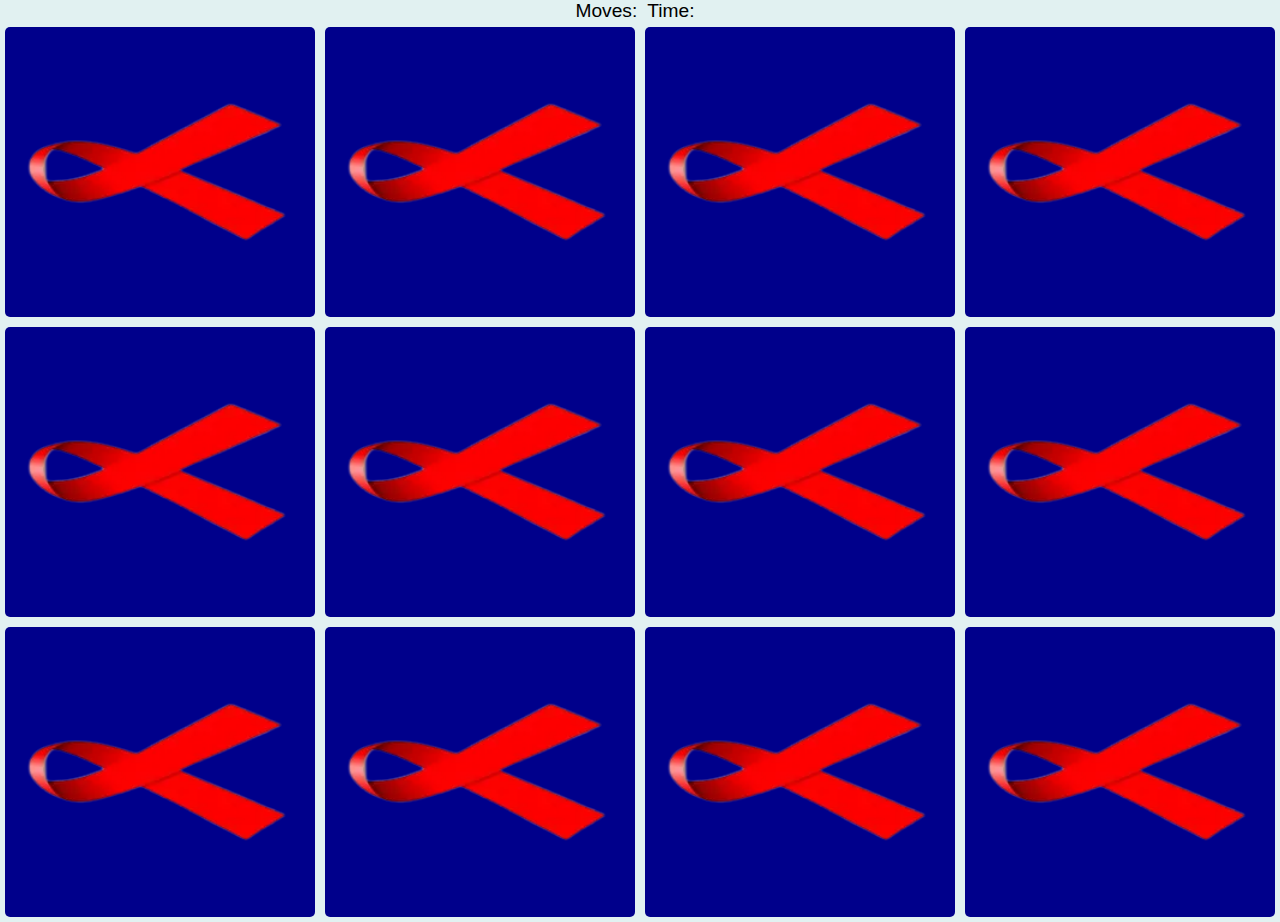
<file: index.html>
<!DOCTYPE html>
<html lang="en">
  <head>
    <meta charset="UTF-8" />
    <meta http-equiv="X-UA-Compatible" content="IE=edge" />
    <meta name="viewport" content="width=device-width, initial-scale=1.0" />
    <title>Document</title>
    <link rel="stylesheet" href="styles.css" />
  </head>
  <body>
    <div class="meta">
      <div>Moves: <span class="moves"></span></div>
      <div>Time: <span class="timer"></span></div>
    </div>
    <div class="game">
      <div class="card" data-tech="angular">
        <p alt="Angular" class="front">Maladie infectieuse, due à un virus transmis par voie sexuelle ou sanguine (en particulier placentaire) et provoquant un affaiblissement du système immunitaire, pouvant se manifester d'abord par des signes généraux (fièvre, asthénie, amaigrissement, diarrhée, gonflement ganglionnaire, etc.) et qui se caractérise essentiellement par la multiplication d'infections diverses.</p>
        <img src="img/sida.png" alt="Memory card" class="back" />
      </div>
      <div class="card" data-tech="angular">
        <p alt="Angular" class="front">Maladie infectieuse, due à un virus transmis par voie sexuelle ou sanguine (en particulier placentaire) et provoquant un affaiblissement du système immunitaire, pouvant se manifester d'abord par des signes généraux (fièvre, asthénie, amaigrissement, diarrhée, gonflement ganglionnaire, etc.) et qui se caractérise essentiellement par la multiplication d'infections diverses.</p>
        <img src="img/sida.png" alt="Memory card" class="back" />
      </div>
      <div class="card" data-tech="node">
        <p alt="Mode" class="front">Les infections sexuellement transmissibles ou IST sont des infections dues à des bactéries, virus et parasites et transmises par voie sexuelle. Les IST ont des répercussions sur la santé. Il est essentiel de les prévenir et de les dépister.</p>
        <img src="img/sida.png" alt="Memory card" class="back" />
      </div>
      <div class="card" data-tech="node">
        <p alt="Mode" class="front">Les infections sexuellement transmissibles ou IST sont des infections dues à des bactéries, virus et parasites et transmises par voie sexuelle. Les IST ont des répercussions sur la santé. Il est essentiel de les prévenir et de les dépister.</p>
        <img src="img/sida.png" alt="Memory card" class="back" />
      </div>
      <div class="card" data-tech="php">
        <p alt="PHP" class="front">Les IST ont des répercussions sur la santé, sur la vie sexuelle, sur la fertilité et fréquemment sur l'enfant à venir lorsqu'elles surviennent au cours de la grossesse.</p>
        <img src="img/sida.png" alt="Memory card" class="back" />
      </div>
      <div class="card" data-tech="php">
        <p alt="PHP" class="front">Les IST ont des répercussions sur la santé, sur la vie sexuelle, sur la fertilité et fréquemment sur l'enfant à venir lorsqu'elles surviennent au cours de la grossesse.</p>
       
        <img src="img/sida.png" alt="Memory card" class="back" />
      </div>
      <div class="card" data-tech="react">
        <p alt="React" class="front">L’utilisation systématique du préservatif externe ou du préservatif interne est le meilleur moyen de se protéger des IST. Toutefois, le préservatif peut être insuffisant pour éviter la transmission de certaines IST </p>
        <img src="img/sida.png" alt="Memory card" class="back" />
      </div>
      <div class="card" data-tech="react">
        <p alt="React" class="front">L’utilisation systématique du préservatif externe ou du préservatif interne est le meilleur moyen de se protéger des IST. Toutefois, le préservatif peut être insuffisant pour éviter la transmission de certaines IST </p>
        
        <img src="img/sida.png" alt="Memory card" class="back" />
      </div>
      <div class="card" data-tech="vue">
        <p alt="Vue" class="front">On peut être porteur d'une IST sans se sentir malade, sans présenter de symptômes et donc la transmettre sans s'en rendre compte. La seule façon de savoir si on est porteur d'une IST est le dépistage.</p> 
        <img src="img/sida.png" alt="Memory card" class="back" />
      </div>
      <div class="card" data-tech="vue">
        <p alt="Vue" class="front">On peut être porteur d'une IST sans se sentir malade, sans présenter de symptômes et donc la transmettre sans s'en rendre compte. La seule façon de savoir si on est porteur d'une IST est le dépistage.</p> 

        <img src="img/sida.png" alt="Memory card" class="back" />
      </div>
      <div class="card" data-tech="wordpress">
        <p alt="WordPress" class="front">Un grand nombre d’IST, notamment la chlamydiose, la gonorrhée, l’hépatite B, l’infection à VIH et la syphilis, se transmettent aussi de la mère à l’enfant pendant la grossesse et à l’accouchement.</p>
        <img src="img/sida.png" alt="Memory card" class="back" />
      </div>
      <div class="card" data-tech="wordpress">
        <p alt="WordPress" class="front">Un grand nombre d’IST, notamment la chlamydiose, la gonorrhée, l’hépatite B, l’infection à VIH et la syphilis, se transmettent aussi de la mère à l’enfant pendant la grossesse et à l’accouchement.</p>
        
        <img src="img/sida.png" alt="Memory card" class="back" />
      </div>
    </div>

    <script src="scripts.js"></script>
  </body>
</html>
</file>
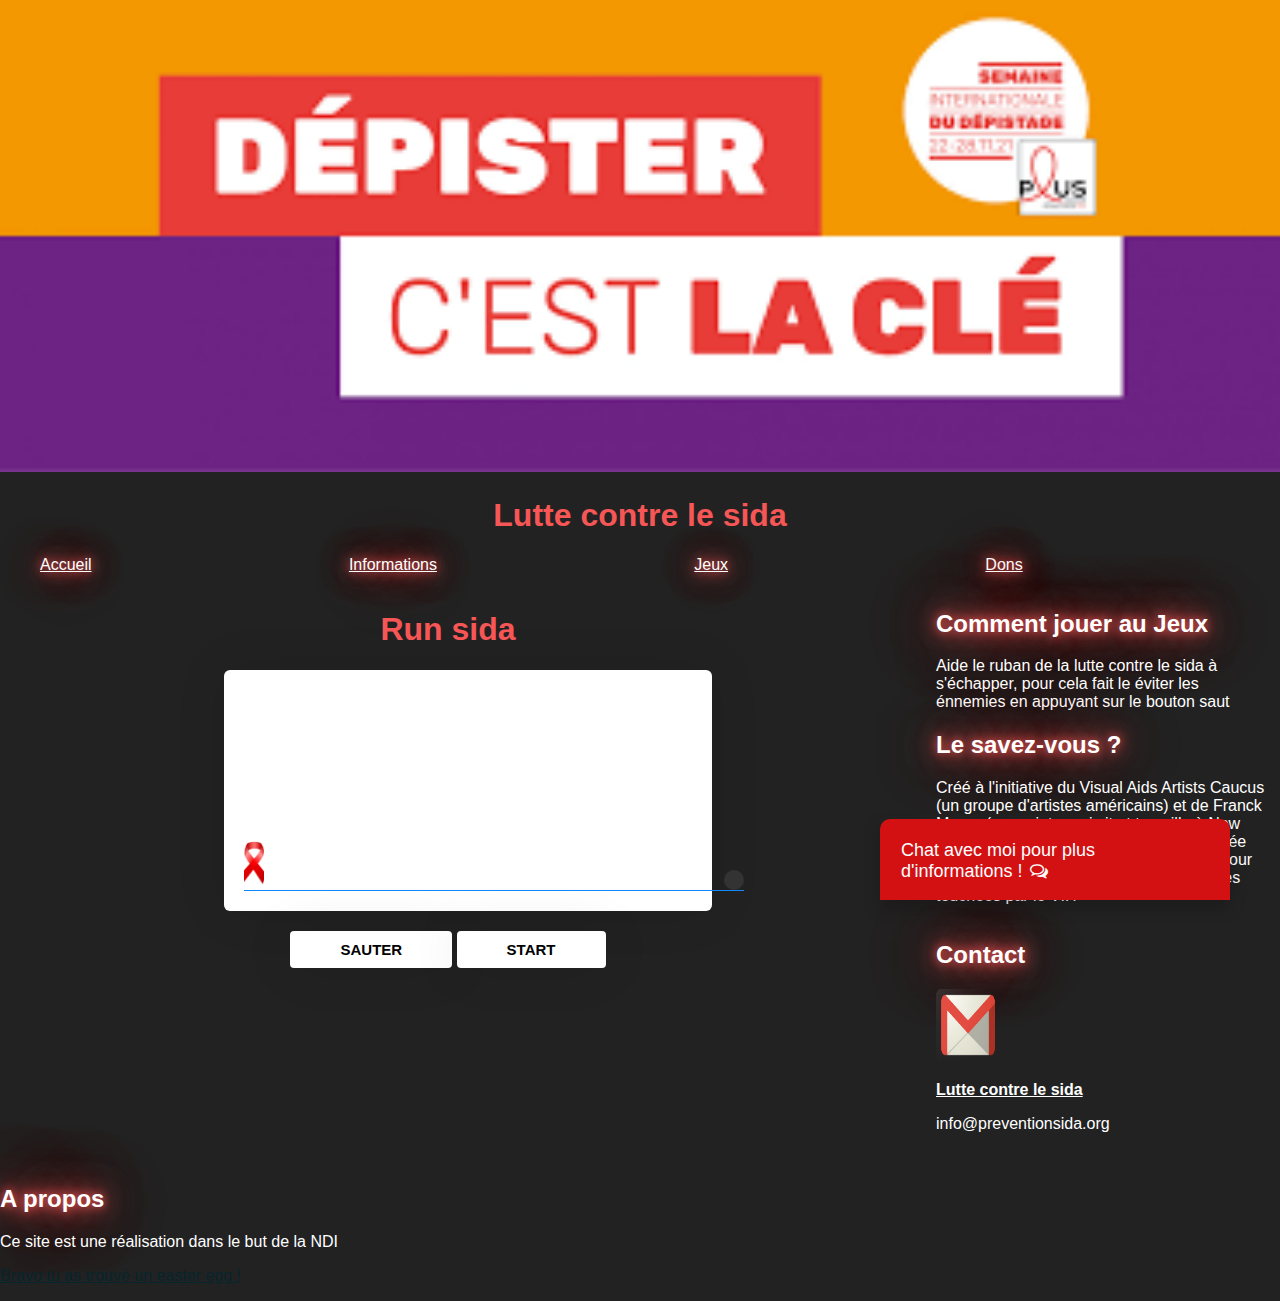
<file: accueil.html>
<!DOCTYPE html>
<html lang="fr">
    <head>
        <meta charset="utf-8">
        <title>Lutte contre le Sida</title>
        <link rel="stylesheet" href="CSS_run.css">
        <link rel="stylesheet" href="static/css/chat.css">
        <link rel="stylesheet" href="static/css/home.css">
        <link rel="stylesheet" href="https://cdnjs.cloudflare.com/ajax/libs/font-awesome/4.7.0/css/font-awesome.min.css">
        <link rel="icon" href="./imgs/ruban.png"/>
    </head>
    <body>
        <header>
            <img src="imgs/bannière.png" alt="bannière">
            <h1>Lutte contre le sida</h1>
            <nav>
                <ul id="menu">
                    <li><a href="accueil.html">Accueil</a></li>
                    <li><a href="information/informations.html">Informations</a></li>
                    <li><a href="jeux.html">Jeux</a></li>
                    <li><a href="https://don.sidaction.org/?gl_campagne=WWEBGADEC&utm_source=google&utm_medium=cpc&utm_campaign=dec2022-adwordsleviersecurite&gclid=Cj0KCQiAvqGcBhCJARIsAFQ5ke47N5aM5XTR3ptBvI96aH4Owm9RmXAxh_Fpq5_9fwo4HYZ9vmOjGK0aAlDgEALw_wcB">Dons</a></li>
                </ul>
            </nav>
        </header>
        <main>
           <h1>Run sida</h1> 
           <section>
            <div class="jeu">
                <div class="perso">
                    <img src="imgs/ruban.png" alt="">
                </div>
                <div class="obstacles"></div>
            </div>
            </section>
            <div class="control">
                <button onclick="sauter()">SAUTER</button>
                <a href="accueil.html">START</a>
            </div>
        </main>
        <!-- CHAT BAR BLOCK -->
        <div class="chat-bar-collapsible">
            <button id="chat-button" type="button" class="collapsible">Chat avec moi pour plus d'informations !
                <i id="chat-icon" style="color: #fff;" class="fa fa-fw fa-comments-o"></i>
            </button>

            <div class="content">
                <div class="full-chat-block">
                    <!-- Message Container -->
                    <div class="outer-container">
                        <div class="chat-container">
                            <!-- Messages -->
                            <div id="chatbox">
                                <h5 id="chat-timestamp"></h5>
                                <p id="botStarterMessage" class="botText"><span>Chargement...</span></p>
                            </div>

                            <!-- User input box -->
                            <div class="chat-bar-input-block">
                                <div id="userInput">
                                    <input id="textInput" class="input-box" type="text" name="msg"
                                        placeholder="Ecrivez un message">
                                    <p></p>
                                </div>

                                <div class="chat-bar-icons">
                                    <i id="chat-icon" style="color: rgb(255, 94, 0);" class="fa fa-fire"
                                        onclick="heartButton()"></i>
                                    <i id="chat-icon" style="color: #333;" class="fa fa-fw fa-send"
                                        onclick="sendButton()"></i>
                                </div>
                            </div>

                            <div id="chat-bar-bottom">
                                <p></p>
                            </div>

                        </div>
                    </div>

                </div>
            </div>

        </div>
    <script src="https://ajax.googleapis.com/ajax/libs/jquery/3.4.1/jquery.min.js"></script>
    <script src="static/scripts/responses.js"></script>
    <script src="static/scripts/chat.js"></script>
        <aside>
            <ul>
                <li>
                    <section>
                        <h2>Comment jouer au Jeux</h2>
                        <p>Aide le ruban de la lutte contre le sida à s'échapper, pour cela fait le éviter les énnemies en appuyant sur le bouton saut</p>
                    </section>
                </li>
                <li>
                    <section>
                        <h2>Le savez-vous ?</h2>
                        <p>Créé à l'initiative du Visual Aids Artists Caucus (un groupe d'artistes américains) et de Franck Moore,( un peintre qui vit et
                            travaille à New York ), le ruban rouge voit le jour avec l'idée que l'on pourrait le porter près du coeur pour symboliser la 
                            solidarité avec les personnes touchées par le VIH</p>
                    </section>
                    <section id="reseaux">
                        <h2 id="contact">Contact</h2>
                        <div>
                            <a href="https://www.sida-info-service.org/"><img src="imgs/mail.png" alt="lien d'un mail" id="mail"></a>
                            <p><strong>Lutte contre le sida</strong></p>
                            <p>info@preventionsida.org</p>
                        </div>
                    </section>
                </li>
            </ul>
        </aside>
        <script src="script.js"></script>
        <footer>
            <h2>A propos</h2>
            <p>Ce site est une réalisation dans le but de la NDI </p>
            <a href="https://www.unaids.org/fr/frequently-asked-questions-about-hiv-and-aids" id="egg"><p >Bravo tu as trouvé un easter egg !</p></a>
        </footer>
    </body>
</html>
</file>
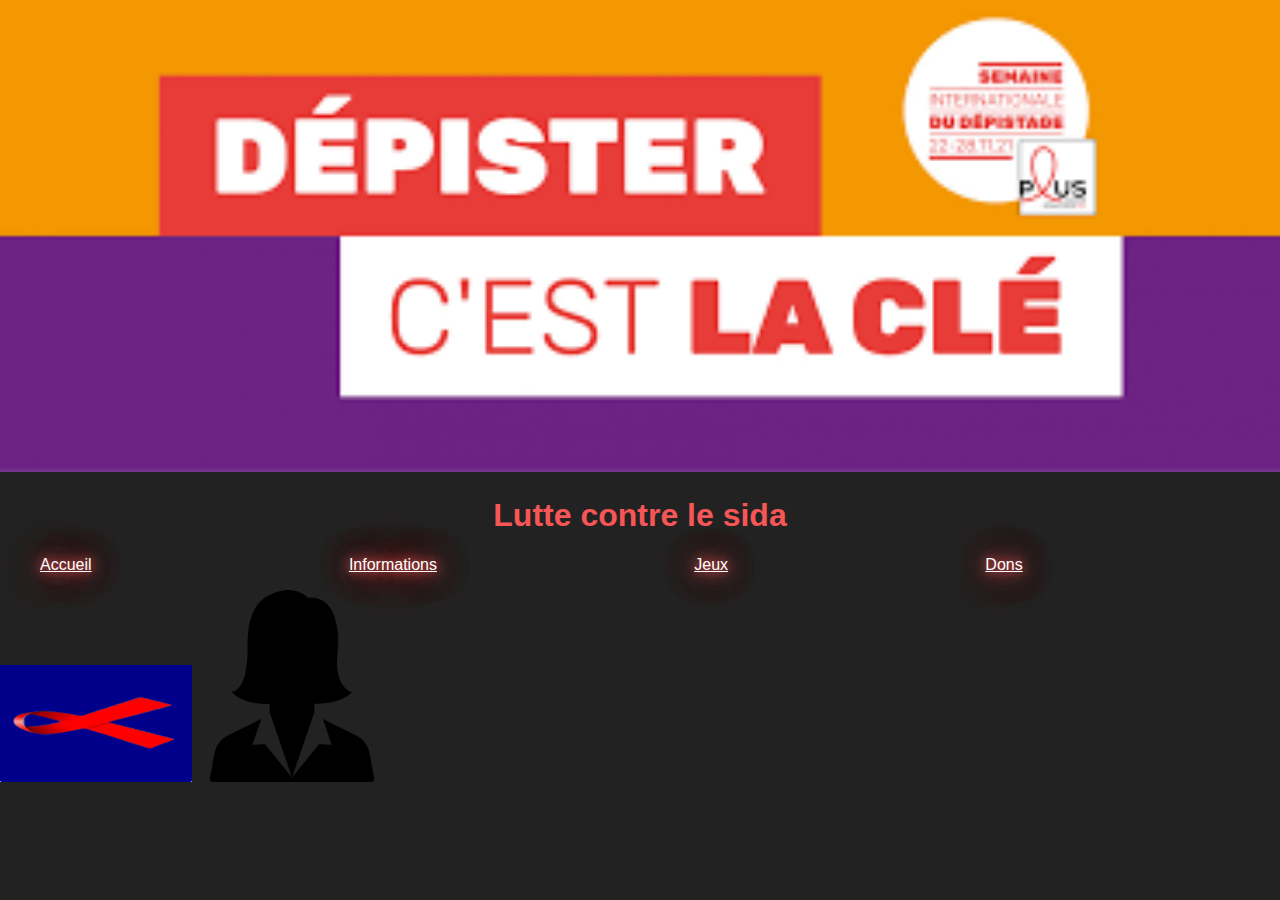
<file: jeux.html>
<!DOCTYPE html>
<html lang="fr">
    <head>
        <meta charset="utf-8">
        <title>Lutte contre le Sida</title>
        <link rel="stylesheet" href="CSS_run.css">
        <link rel="stylesheet" href="static/css/chat.css">
        <link rel="stylesheet" href="static/css/home.css">
        <link rel="stylesheet" href="https://cdnjs.cloudflare.com/ajax/libs/font-awesome/4.7.0/css/font-awesome.min.css">
        <link rel="icon" href="./imgs/ruban.png"/>
    </head>
    <body>
        <header>
            <img src="imgs/bannière.png" alt="bannière de bleach">
            <h1>Lutte contre le sida</h1>
            <nav>
                <ul id="menu">
                    <li><a href="accueil.html">Accueil</a></li>
                    <li><a href="information/informations.html">Informations</a></li>
                    <li><a href="jeux.html">Jeux</a></li>
                    <li><a href="https://don.sidaction.org/?gl_campagne=WWEBGADEC&utm_source=google&utm_medium=cpc&utm_campaign=dec2022-adwordsleviersecurite&gclid=Cj0KCQiAvqGcBhCJARIsAFQ5ke47N5aM5XTR3ptBvI96aH4Owm9RmXAxh_Fpq5_9fwo4HYZ9vmOjGK0aAlDgEALw_wcB">Dons</a></li>
                </ul>
            </nav>
        </header>
        <section class="jeux">
            <a href="memory/memory.html"><img id="jeu" src="memory/img/memo.png" alt="memory"></a>
            <a href="space/space.html"><img id="jeu" src="space/femme.png" alt="autre jeux"></a>
        </section>
    </body>
</file>
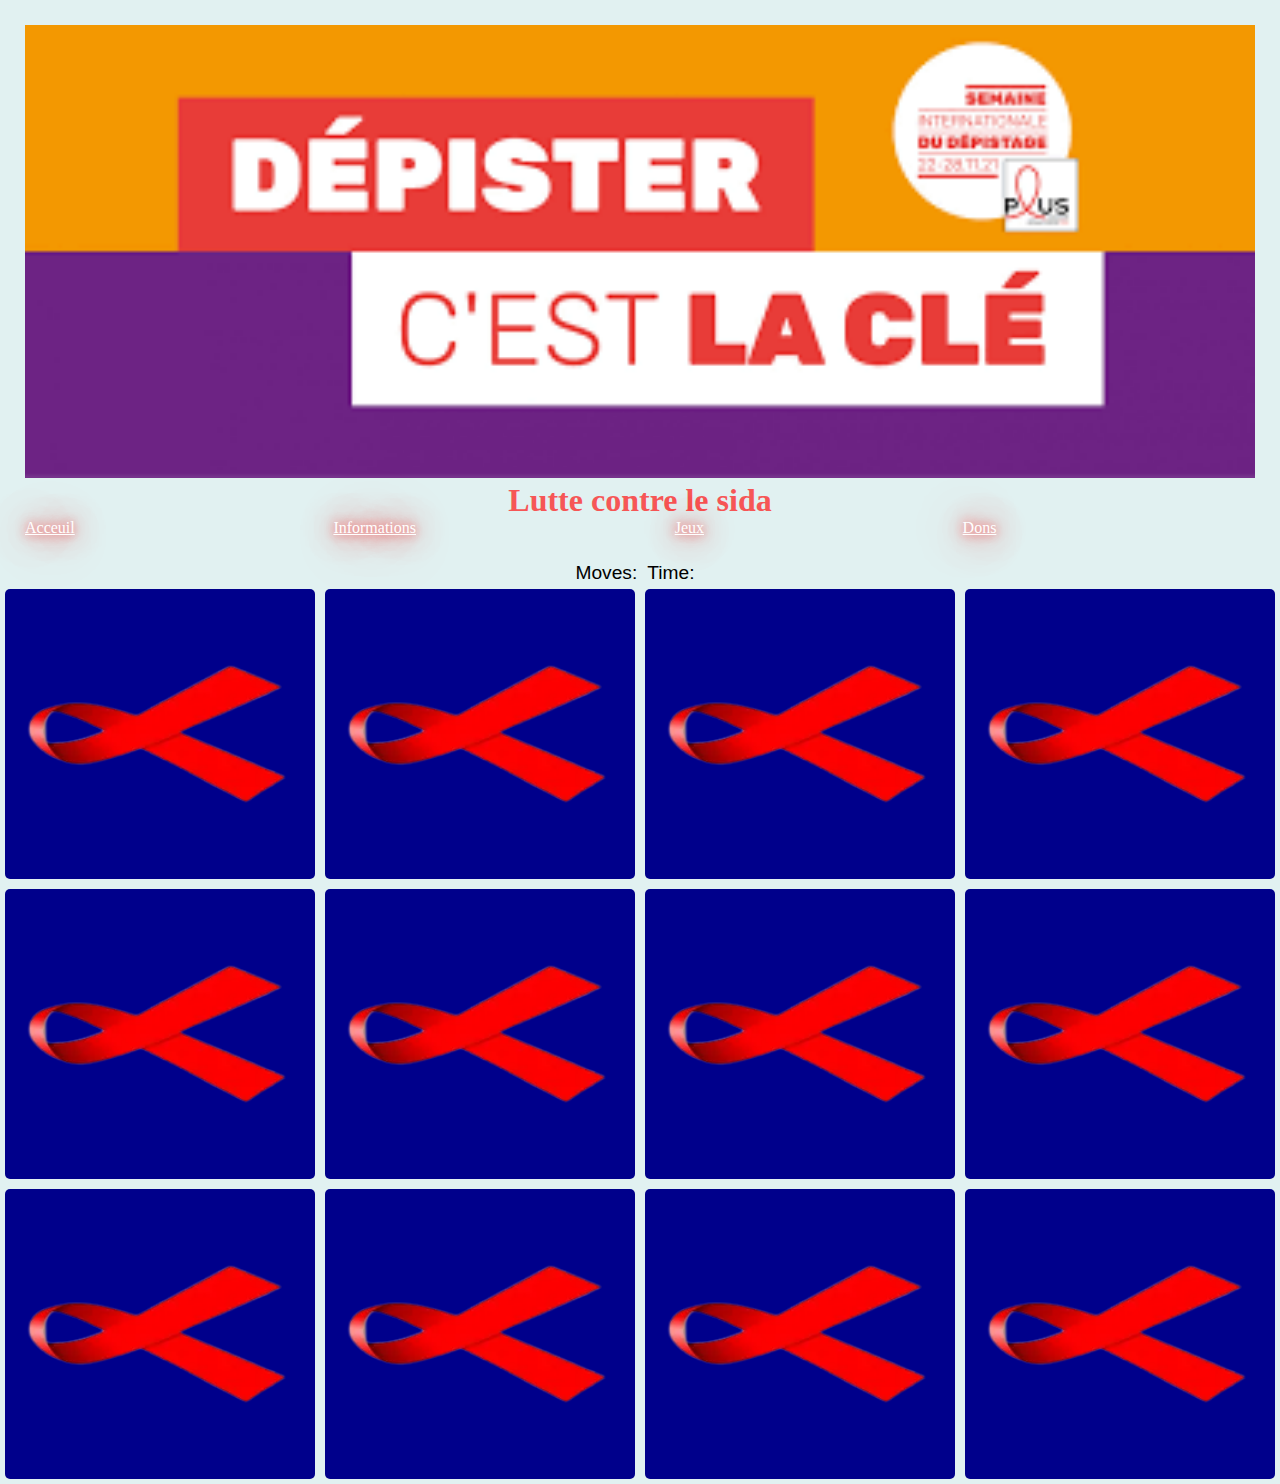
<file: memory.html>
<!DOCTYPE html>
<html lang="en">
  <head>
    <meta charset="UTF-8" />
    <meta http-equiv="X-UA-Compatible" content="IE=edge" />
    <meta name="viewport" content="width=device-width, initial-scale=1.0" />
    <title>Document</title>
    <link rel="stylesheet" href="styles.css" />
  </head>
  <body>
    <header>
      <img src="imgs/bannière.png" alt="bannière de bleach">
      <h1>Lutte contre le sida</h1>
      <nav>
          <ul id="menu">
              <li><a href="accueil.html">Acceuil</a></li>
              <li><a href="#">Informations</a></li>
              <li><a href="jeux.html">Jeux</a></li>
              <li><a href="https://don.sidaction.org/?gl_campagne=WWEBGADEC&utm_source=google&utm_medium=cpc&utm_campaign=dec2022-adwordsleviersecurite&gclid=Cj0KCQiAvqGcBhCJARIsAFQ5ke47N5aM5XTR3ptBvI96aH4Owm9RmXAxh_Fpq5_9fwo4HYZ9vmOjGK0aAlDgEALw_wcB">Dons</a></li>
          </ul>
      </nav>
  </header>
    <div class="meta">
      <div>Moves: <span class="moves"></span></div>
      <div>Time: <span class="timer"></span></div>
    </div>
    <div class="game">
      <div class="card" data-tech="angular">
        <p alt="Angular" class="front">Maladie infectieuse, due à un virus transmis par voie sexuelle ou sanguine (en particulier placentaire) et provoquant un affaiblissement du système immunitaire, pouvant se manifester d'abord par des signes généraux (fièvre, asthénie, amaigrissement, diarrhée, gonflement ganglionnaire, etc.) et qui se caractérise essentiellement par la multiplication d'infections diverses.</p>
        <img src="img/sida.png" alt="Memory card" class="back" />
      </div>
      <div class="card" data-tech="angular">
        <p alt="Angular" class="front">Maladie infectieuse, due à un virus transmis par voie sexuelle ou sanguine (en particulier placentaire) et provoquant un affaiblissement du système immunitaire, pouvant se manifester d'abord par des signes généraux (fièvre, asthénie, amaigrissement, diarrhée, gonflement ganglionnaire, etc.) et qui se caractérise essentiellement par la multiplication d'infections diverses.</p>
        <img src="img/sida.png" alt="Memory card" class="back" />
      </div>
      <div class="card" data-tech="node">
        <p alt="Mode" class="front">Les infections sexuellement transmissibles ou IST sont des infections dues à des bactéries, virus et parasites et transmises par voie sexuelle. Les IST ont des répercussions sur la santé. Il est essentiel de les prévenir et de les dépister.</p>
        <img src="img/sida.png" alt="Memory card" class="back" />
      </div>
      <div class="card" data-tech="node">
        <p alt="Mode" class="front">Les infections sexuellement transmissibles ou IST sont des infections dues à des bactéries, virus et parasites et transmises par voie sexuelle. Les IST ont des répercussions sur la santé. Il est essentiel de les prévenir et de les dépister.</p>
        <img src="img/sida.png" alt="Memory card" class="back" />
      </div>
      <div class="card" data-tech="php">
        <p alt="PHP" class="front">Les IST ont des répercussions sur la santé, sur la vie sexuelle, sur la fertilité et fréquemment sur l'enfant à venir lorsqu'elles surviennent au cours de la grossesse.</p>
        <img src="img/sida.png" alt="Memory card" class="back" />
      </div>
      <div class="card" data-tech="php">
        <p alt="PHP" class="front">Les IST ont des répercussions sur la santé, sur la vie sexuelle, sur la fertilité et fréquemment sur l'enfant à venir lorsqu'elles surviennent au cours de la grossesse.</p>
       
        <img src="img/sida.png" alt="Memory card" class="back" />
      </div>
      <div class="card" data-tech="react">
        <p alt="React" class="front">L’utilisation systématique du préservatif externe ou du préservatif interne est le meilleur moyen de se protéger des IST. Toutefois, le préservatif peut être insuffisant pour éviter la transmission de certaines IST </p>
        <img src="img/sida.png" alt="Memory card" class="back" />
      </div>
      <div class="card" data-tech="react">
        <p alt="React" class="front">L’utilisation systématique du préservatif externe ou du préservatif interne est le meilleur moyen de se protéger des IST. Toutefois, le préservatif peut être insuffisant pour éviter la transmission de certaines IST </p>
        
        <img src="img/sida.png" alt="Memory card" class="back" />
      </div>
      <div class="card" data-tech="vue">
        <p alt="Vue" class="front">On peut être porteur d'une IST sans se sentir malade, sans présenter de symptômes et donc la transmettre sans s'en rendre compte. La seule façon de savoir si on est porteur d'une IST est le dépistage.</p> 
        <img src="img/sida.png" alt="Memory card" class="back" />
      </div>
      <div class="card" data-tech="vue">
        <p alt="Vue" class="front">On peut être porteur d'une IST sans se sentir malade, sans présenter de symptômes et donc la transmettre sans s'en rendre compte. La seule façon de savoir si on est porteur d'une IST est le dépistage.</p> 

        <img src="img/sida.png" alt="Memory card" class="back" />
      </div>
      <div class="card" data-tech="wordpress">
        <p alt="WordPress" class="front">Un grand nombre d’IST, notamment la chlamydiose, la gonorrhée, l’hépatite B, l’infection à VIH et la syphilis, se transmettent aussi de la mère à l’enfant pendant la grossesse et à l’accouchement.</p>
        <img src="img/sida.png" alt="Memory card" class="back" />
      </div>
      <div class="card" data-tech="wordpress">
        <p alt="WordPress" class="front">Un grand nombre d’IST, notamment la chlamydiose, la gonorrhée, l’hépatite B, l’infection à VIH et la syphilis, se transmettent aussi de la mère à l’enfant pendant la grossesse et à l’accouchement.</p>
        
        <img src="img/sida.png" alt="Memory card" class="back" />
      </div>
    </div>

    <script src="scripts.js"></script>
  </body>
</html>
</file>
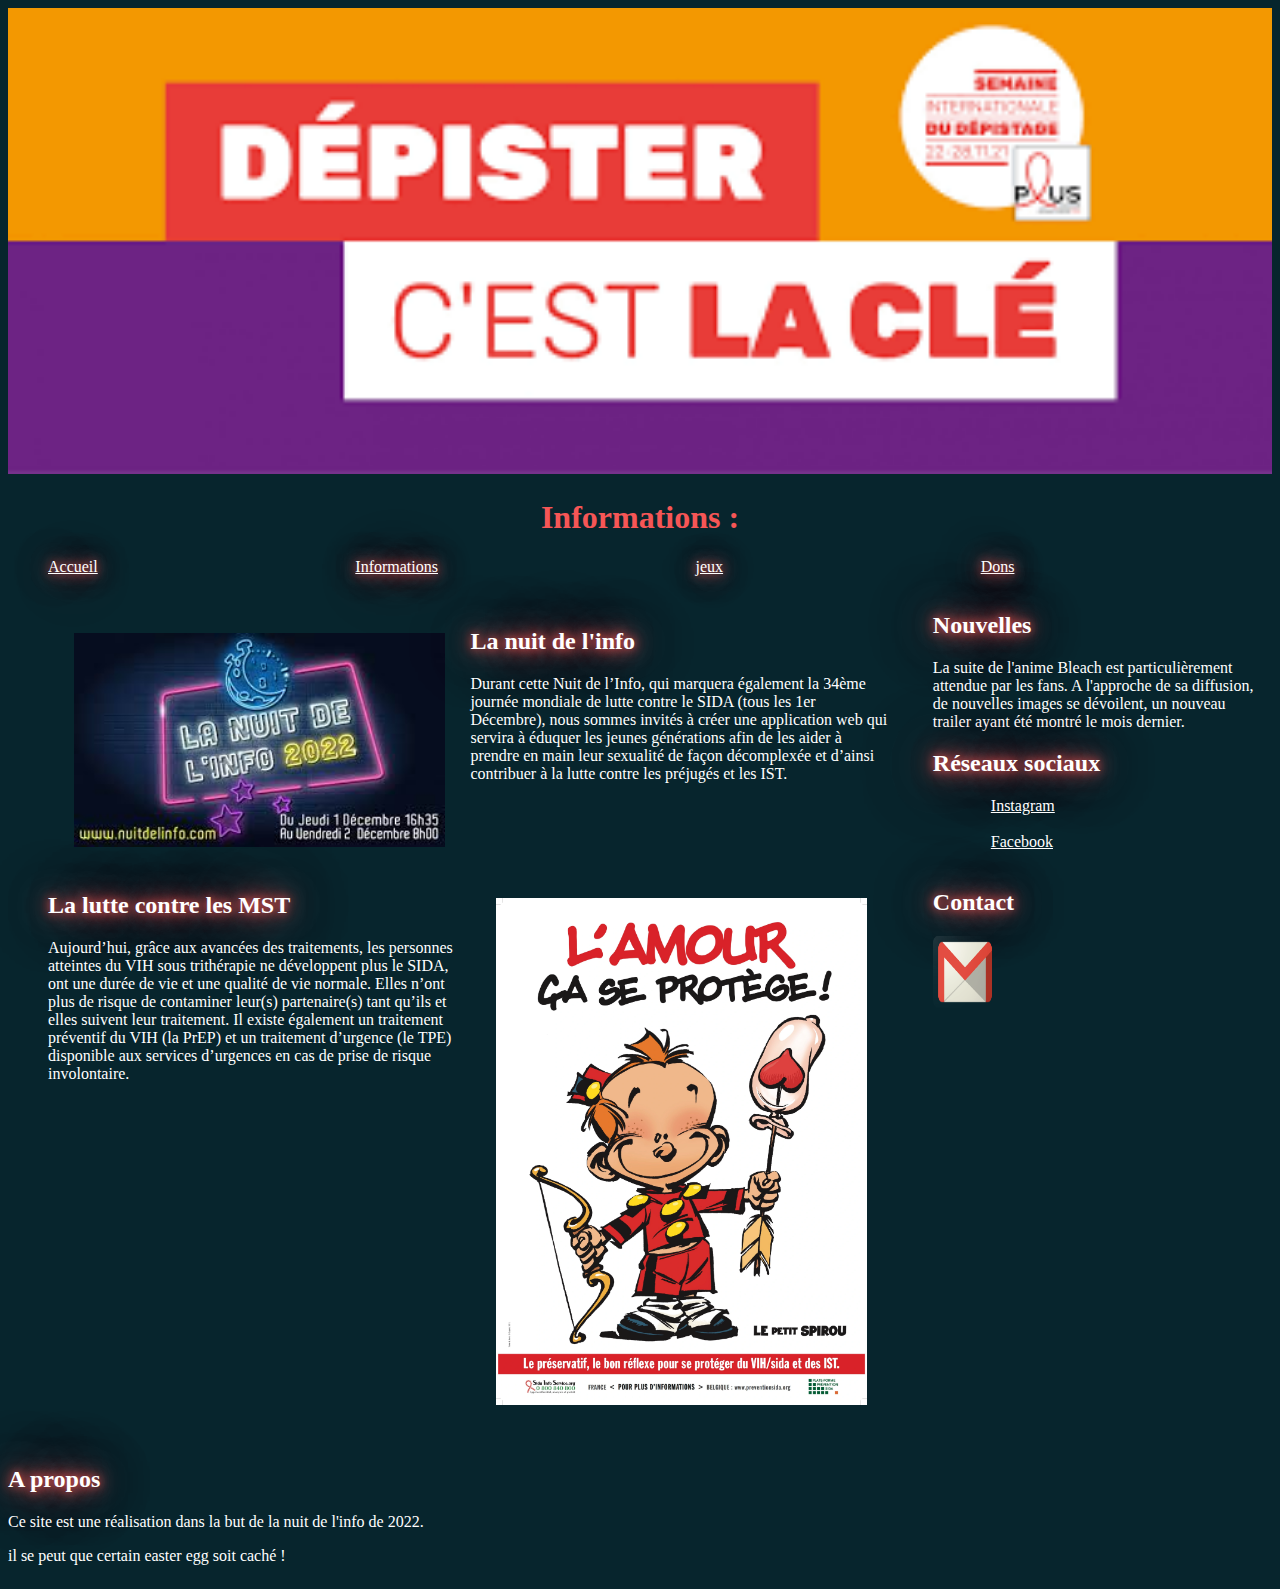
<file: Information/informations.html>
<!DOCTYPE html>
<html lang="fr">
    <head>
        <meta charset="utf-8">
        <title>Informations</title>
        <link rel="stylesheet" href="position.css"> 
    </head>
    <body>
        <header>
            <img src="bannière.png" alt="bannière de bleach">
            <h1>Informations :</h1>
            <nav>
                <ul id="menu">
                    <li><a href="../accueil.html">Accueil</a></li>
                    <li><a href="informations.html">Informations</a></li>
                    <li><a href="../jeux.html">jeux</a></li>
                    <li><a href="https://don.sidaction.org/?gl_campagne=WWEBGADEC&utm_source=google&utm_medium=cpc&utm_campaign=dec2022-adwordsleviersecurite&gclid=Cj0KCQiAvqGcBhCJARIsAFQ5ke47N5aM5XTR3ptBvI96aH4Owm9RmXAxh_Fpq5_9fwo4HYZ9vmOjGK0aAlDgEALw_wcB">Dons</a></li>
                </ul>
            </nav>
        </header>
        <main>
            <ul>
                <li>
                    <section class="perso">
                        <img src="NDI.jpeg" class="img_perso" alt="Image de Ichigo">
                        <div>
                            <h2>La nuit de l'info</h2>
                            <p>Durant cette Nuit de l’Info, qui marquera également la
                                34ème journée mondiale de lutte contre le SIDA (tous
                                les 1er Décembre), nous sommes invités à créer une
                                application web qui servira à éduquer les jeunes
                                générations afin de les aider à prendre en main leur
                                sexualité de façon décomplexée et d’ainsi contribuer à
                                la lutte contre les préjugés et les IST.</p>
                        </div>
                    </section>
                </li>
                <li>
                    <section class="perso">
                        <div>
                            <h2>La lutte contre les MST</h2>
                            <p>Aujourd’hui, grâce aux avancées des traitements, les
                                personnes atteintes du VIH sous trithérapie ne
                                développent plus le SIDA, ont une durée de vie et une
                                qualité de vie normale. Elles n’ont plus de risque de
                                contaminer leur(s) partenaire(s) tant qu’ils et elles
                                suivent leur traitement. Il existe également un
                                traitement préventif du VIH (la PrEP) et un traitement
                                d’urgence (le TPE) disponible aux services d’urgences
                                en cas de prise de risque involontaire.</p> 
                        </div>
                        <img src="MST.webp" class="img_perso" alt="Image de Aizen">
                    </section>
                </li>
            </ul>
        </main>
        <aside>
            <ul>
                <li>
                    <section>
                        <h2>Nouvelles</h2>
                        <p>La suite de l'anime Bleach est particulièrement attendue par les fans. 
                            A l'approche de sa diffusion, de nouvelles images se dévoilent, un nouveau 
                            trailer ayant été montré le mois dernier.</p>
                    </section>
                </li>
                <li>
                    <section>
                        <h2>Réseaux sociaux</h2>
                        <ul id="resaux">
                            <li class="reseau"><a href="https://www.instagram.com/sida_info_service/">Instagram</a></li>
                            <li class="reseau"><a href="https://www.facebook.com/SidaInfoService">Facebook</a></li>
                        </ul>
                    </section>
                </li>
                <li>
                    <section id="reseaux">
                        <h2 id="contact">Contact</h2>
                        <div>
                            <a href="https://www.sida-info-service.org/question-par-mail/"><img src="mail.png" alt="lien d'un mail" id="mail"></a>
                        </div>                     
                    </section>
                </li>
            </ul>
        </aside>
        <footer>
            <h2>A propos</h2>
            <p>Ce site est une réalisation dans la but de la nuit de l'info de 2022.</p>
            <p id="easter">il se peut que certain <a href="https://s.hdnux.com/photos/01/25/16/26/22341036/4/1200x0.jpg">easter egg</a> soit caché !</p>
        </footer>
    </body>
</html>
</file>
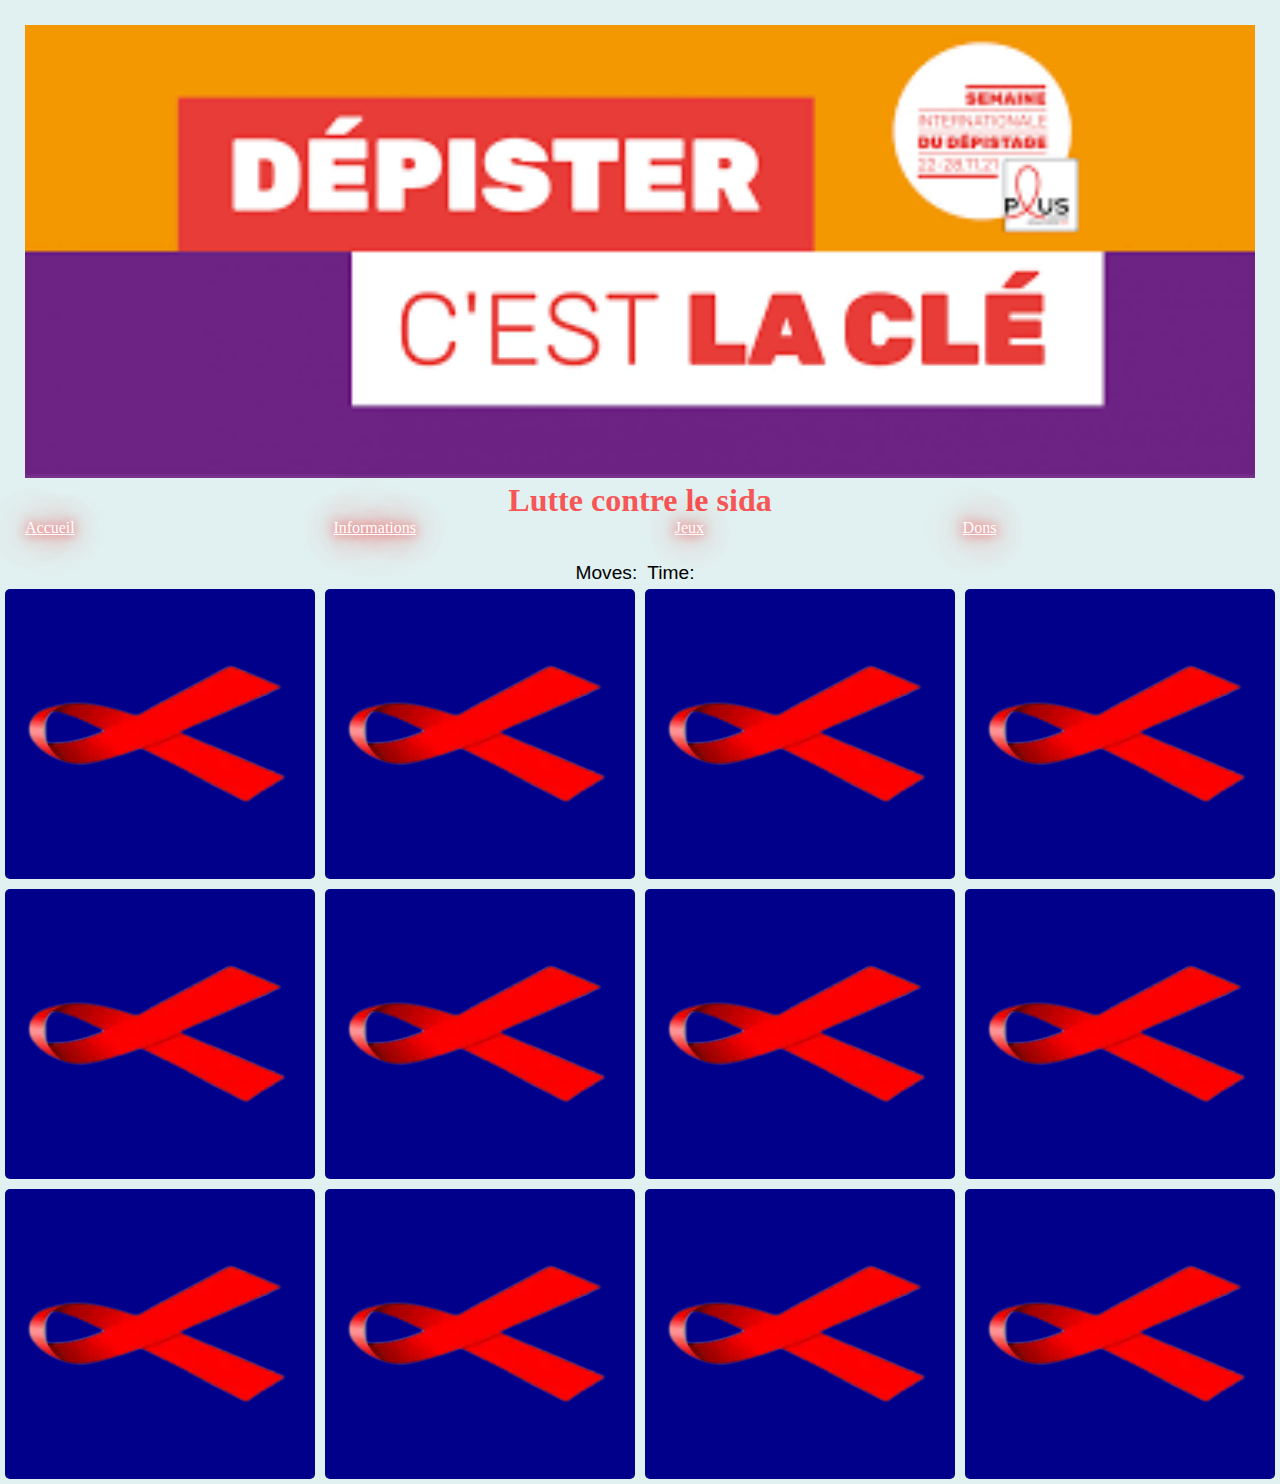
<file: memory/memory.html>
<!DOCTYPE html>
<html lang="en">
  <head>
    <meta charset="UTF-8" />
    <meta http-equiv="X-UA-Compatible" content="IE=edge" />
    <meta name="viewport" content="width=device-width, initial-scale=1.0" />
    <title>Document</title>
    <link rel="stylesheet" href="styles.css" />
    <link rel="icon" href="../imgs/ruban.png"/>
  </head>
  <body>
    <header>
      <img src="../imgs/bannière.png" alt="bannière de bleach">
      <h1>Lutte contre le sida</h1>
      <nav>
          <ul id="menu">
              <li><a href="../accueil.html">Accueil</a></li>
              <li><a href="../Information/informations.html">Informations</a></li>
              <li><a href="jeux.html">Jeux</a></li>
              <li><a href="https://don.sidaction.org/?gl_campagne=WWEBGADEC&utm_source=google&utm_medium=cpc&utm_campaign=dec2022-adwordsleviersecurite&gclid=Cj0KCQiAvqGcBhCJARIsAFQ5ke47N5aM5XTR3ptBvI96aH4Owm9RmXAxh_Fpq5_9fwo4HYZ9vmOjGK0aAlDgEALw_wcB">Dons</a></li>
          </ul>
      </nav>
  </header>
    <div class="meta">
      <div>Moves: <span class="moves"></span></div>
      <div>Time: <span class="timer"></span></div>
    </div>
    <div class="game">
      <div class="card" data-tech="angular">
        <p alt="Angular" class="front">Maladie infectieuse, due à un virus transmis par voie sexuelle ou sanguine (en particulier placentaire) et provoquant un affaiblissement du système immunitaire, pouvant se manifester d'abord par des signes généraux (fièvre, asthénie, amaigrissement, diarrhée, gonflement ganglionnaire, etc.) et qui se caractérise essentiellement par la multiplication d'infections diverses.</p>
        <img src="img/sida.png" alt="Memory card" class="back" />
      </div>
      <div class="card" data-tech="angular">
        <p alt="Angular" class="front">Maladie infectieuse, due à un virus transmis par voie sexuelle ou sanguine (en particulier placentaire) et provoquant un affaiblissement du système immunitaire, pouvant se manifester d'abord par des signes généraux (fièvre, asthénie, amaigrissement, diarrhée, gonflement ganglionnaire, etc.) et qui se caractérise essentiellement par la multiplication d'infections diverses.</p>
        <img src="img/sida.png" alt="Memory card" class="back" />
      </div>
      <div class="card" data-tech="node">
        <p alt="Mode" class="front">Les infections sexuellement transmissibles ou IST sont des infections dues à des bactéries, virus et parasites et transmises par voie sexuelle. Les IST ont des répercussions sur la santé. Il est essentiel de les prévenir et de les dépister.</p>
        <img src="img/sida.png" alt="Memory card" class="back" />
      </div>
      <div class="card" data-tech="node">
        <p alt="Mode" class="front">Les infections sexuellement transmissibles ou IST sont des infections dues à des bactéries, virus et parasites et transmises par voie sexuelle. Les IST ont des répercussions sur la santé. Il est essentiel de les prévenir et de les dépister.</p>
        <img src="img/sida.png" alt="Memory card" class="back" />
      </div>
      <div class="card" data-tech="php">
        <p alt="PHP" class="front">Les IST ont des répercussions sur la santé, sur la vie sexuelle, sur la fertilité et fréquemment sur l'enfant à venir lorsqu'elles surviennent au cours de la grossesse.</p>
        <img src="img/sida.png" alt="Memory card" class="back" />
      </div>
      <div class="card" data-tech="php">
        <p alt="PHP" class="front">Les IST ont des répercussions sur la santé, sur la vie sexuelle, sur la fertilité et fréquemment sur l'enfant à venir lorsqu'elles surviennent au cours de la grossesse.</p>
       
        <img src="img/sida.png" alt="Memory card" class="back" />
      </div>
      <div class="card" data-tech="react">
        <p alt="React" class="front">L’utilisation systématique du préservatif externe ou du préservatif interne est le meilleur moyen de se protéger des IST. Toutefois, le préservatif peut être insuffisant pour éviter la transmission de certaines IST </p>
        <img src="img/sida.png" alt="Memory card" class="back" />
      </div>
      <div class="card" data-tech="react">
        <p alt="React" class="front">L’utilisation systématique du préservatif externe ou du préservatif interne est le meilleur moyen de se protéger des IST. Toutefois, le préservatif peut être insuffisant pour éviter la transmission de certaines IST </p>
        
        <img src="img/sida.png" alt="Memory card" class="back" />
      </div>
      <div class="card" data-tech="vue">
        <p alt="Vue" class="front">On peut être porteur d'une IST sans se sentir malade, sans présenter de symptômes et donc la transmettre sans s'en rendre compte. La seule façon de savoir si on est porteur d'une IST est le dépistage.</p> 
        <img src="img/sida.png" alt="Memory card" class="back" />
      </div>
      <div class="card" data-tech="vue">
        <p alt="Vue" class="front">On peut être porteur d'une IST sans se sentir malade, sans présenter de symptômes et donc la transmettre sans s'en rendre compte. La seule façon de savoir si on est porteur d'une IST est le dépistage.</p> 

        <img src="img/sida.png" alt="Memory card" class="back" />
      </div>
      <div class="card" data-tech="wordpress">
        <p alt="WordPress" class="front">Un grand nombre d’IST, notamment la chlamydiose, la gonorrhée, l’hépatite B, l’infection à VIH et la syphilis, se transmettent aussi de la mère à l’enfant pendant la grossesse et à l’accouchement.</p>
        <img src="img/sida.png" alt="Memory card" class="back" />
      </div>
      <div class="card" data-tech="wordpress">
        <p alt="WordPress" class="front">Un grand nombre d’IST, notamment la chlamydiose, la gonorrhée, l’hépatite B, l’infection à VIH et la syphilis, se transmettent aussi de la mère à l’enfant pendant la grossesse et à l’accouchement.</p>
        
        <img src="img/sida.png" alt="Memory card" class="back" />
      </div>
    </div>

    <script src="scripts.js"></script>
  </body>
</html>
</file>
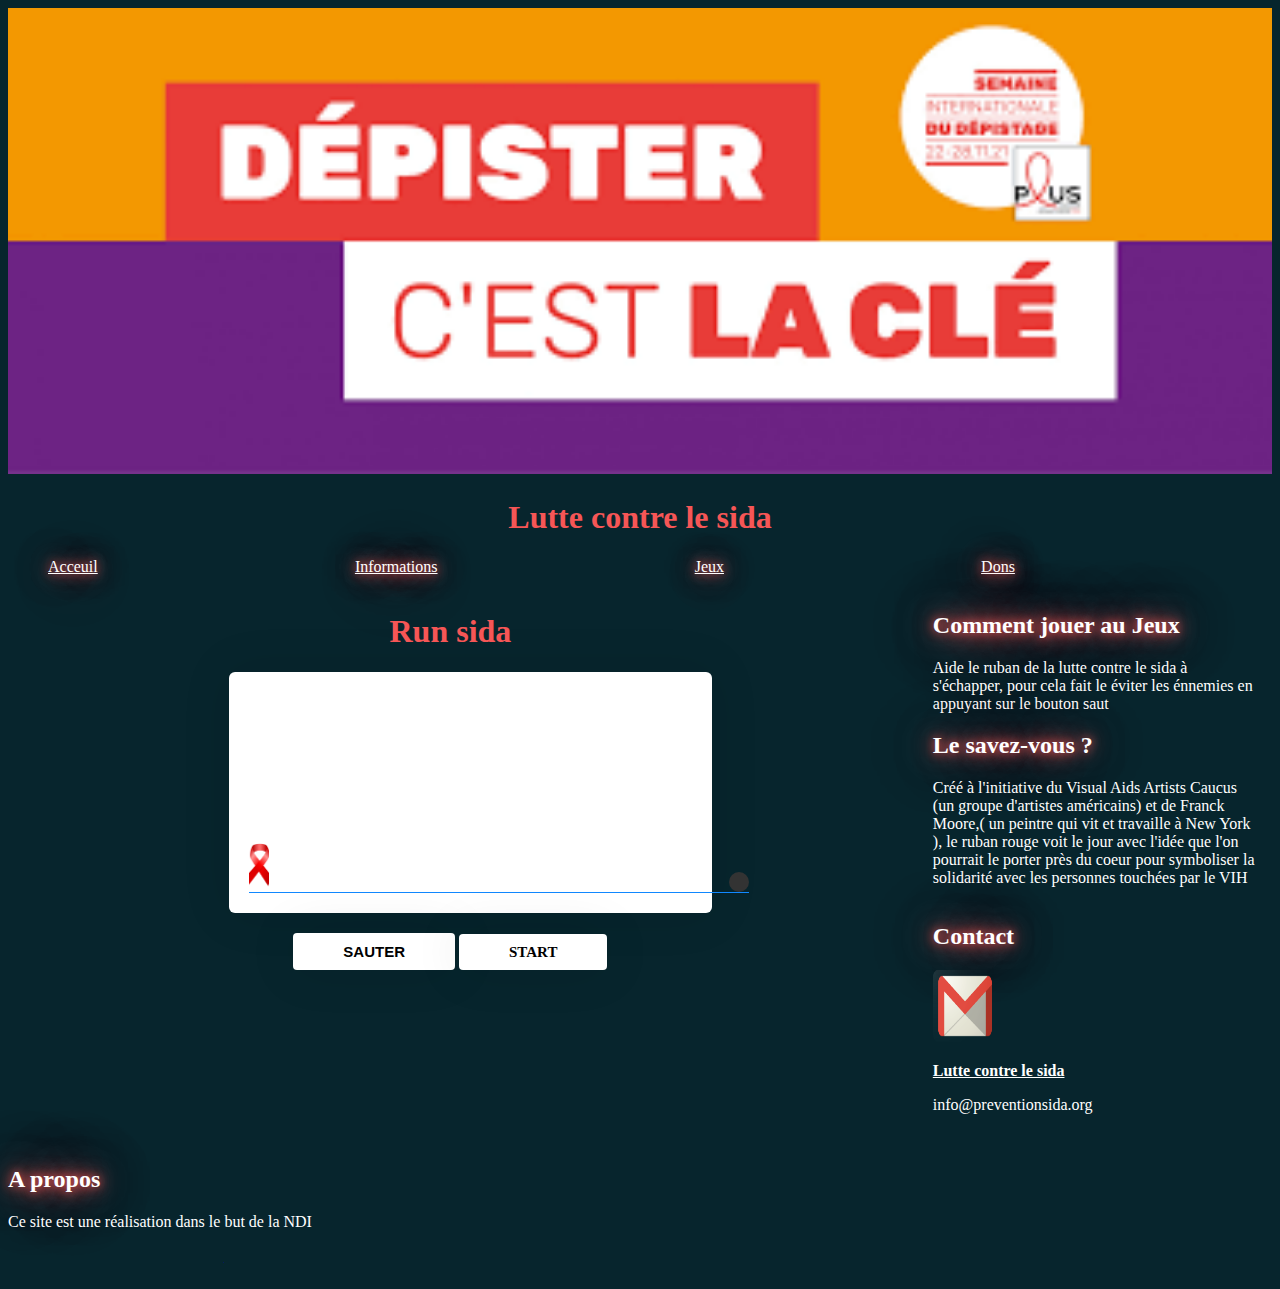
<file: Run/jeux_run.html>
<!DOCTYPE html>
<html lang="fr">
    <head>
        <meta charset="utf-8">
        <title>Jeux run </title>
        <link rel="stylesheet" href="CSS_run.css">
    </head>
    <body>
        <header>
            <img src="bannière.png" alt="bannière de bleach">
            <h1>Lutte contre le sida</h1>
            <nav>
                <ul id="menu">
                    <li><a href="#">Acceuil</a></li>
                    <li><a href="saisons.html">Informations</a></li>
                    <li><a href="mini_projet.html">Jeux</a></li>
                    <li><a href="bande_annonce.html">Dons</a></li>
                </ul>
            </nav>
        </header>
        <main>
           <h1>Run sida</h1> 
           <section>
            <div class="jeu">
                <div class="perso">
                    <img src="ruban.png" alt="">
                </div>
                <div class="obstacles"></div>
            </div>
            </section>
            <div class="control">
                <button onclick="sauter()">SAUTER</button>
                <a href="jeux_run.html">START</a>
            </div>
        </main>
        <aside>
            <ul>
                <li>
                    <section>
                        <h2>Comment jouer au Jeux</h2>
                        <p>Aide le ruban de la lutte contre le sida à s'échapper, pour cela fait le éviter les énnemies en appuyant sur le bouton saut</p>
                    </section>
                </li>
                <li>
                    <section>
                        <h2>Le savez-vous ?</h2>
                        <p>Créé à l'initiative du Visual Aids Artists Caucus (un groupe d'artistes américains) et de Franck Moore,( un peintre qui vit et
                            travaille à New York ), le ruban rouge voit le jour avec l'idée que l'on pourrait le porter près du coeur pour symboliser la 
                            solidarité avec les personnes touchées par le VIH</p>
                    </section>
                    <section id="reseaux">
                        <h2 id="contact">Contact</h2>
                        <div>
                            <a href="https://www.sida-info-service.org/"><img src="mail.png" alt="lien d'un mail" id="mail"></a>
                            <p><strong>Lutte contre le sida</strong></p>
                            <p>info@preventionsida.org</p>
                        </div>
                    </section>
                </li>
            </ul>
        </aside>
        <script src="script.js"></script>
        <footer>
            <h2>A propos</h2>
            <p>Ce site est une réalisation dans le but de la NDI </p>
            <a href="https://www.unaids.org/fr/frequently-asked-questions-about-hiv-and-aids" id="egg"><p >Bravo tu as trouvé un easter egg !</p></a>
        </footer>
    </body>
</html>
</file>
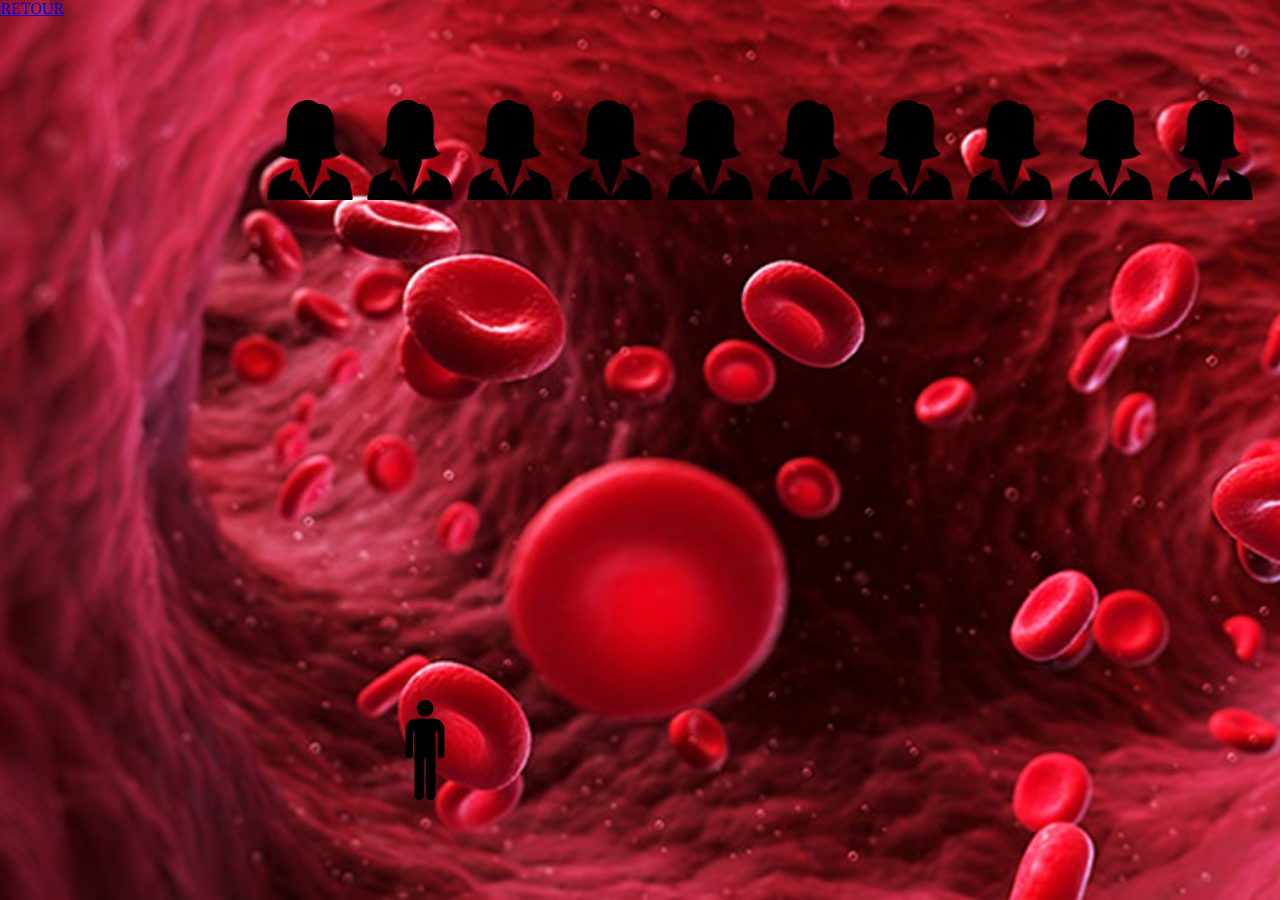
<file: space/space.html>
<html>
<head>
	<title>My space invader</title>
	<link rel="icon" href="../imgs/ruban.png"/>
	<script src="app.js"></script>
<style>
	html,body {margin : 0px; padding: 0px; width : 100%; height: 100%}
	body {background: url('globule.jpg'); background-size: cover; overflow: hidden;}
</style>

</head>
<header>
    <a href="../jeux.html"> RETOUR</a>
</header>
<body>
	
	<script type="text/javascript">
		let vaisseau = new Sprite("homme.svg",400,700);
		let alien1 = new Sprite("femme.png",100,100);
		let alien2 = new Sprite("femme.png",200,100);
		let alien3 = new Sprite("femme.png",300,100);
        let alien4 = new Sprite("femme.png",400,100);
		let alien5 = new Sprite("femme.png",500,100);
		let alien6 = new Sprite("femme.png",600,100);
        let alien7 = new Sprite("femme.png",700,100);
		let alien8 = new Sprite("femme.png",800,100);
        let alien9 = new Sprite("femme.png",900,100);
		let alien10 = new Sprite("femme.png",1000,100);


		
		let missile = new Sprite("peni.png",100,100);
		missile.display="none";
		
		document.onkeydown = function (event) {
			console.log(event.keyCode);
			// l'un des attributs possibles de event est keyCode : 
			// comme ici, l'evenement est lié aux touches appuyées
			// on peut demander le keyCode de ces touches.
			// f : 70
			// s : 83
			// space : 32
			if (event.keyCode==70 || event.keyCode==39 ){
				vaisseau.left+=30;
			}
			if (event.keyCode==83 || event.keyCode==37 ){
				vaisseau.left-=30;
			}
			


			if (vaisseau.left<=0) vaisseau.left = 0;
			if (vaisseau.left >= document.body.clientWidth-vaisseau._node.width) vaisseau.left=document.body.clientWidth-vaisseau._node.width;
			if (event.keyCode == 32){
				if (missile.display=="none"){
				// condition qui permet de ne lancer un missile que 
				// si aucun missile n'est deja en vol

				missile.display="block";
				missile.left = vaisseau.left+vaisseau._node.width/2;
				missile.top = vaisseau.top;
				missile.startAnimation(moveMissile,20);
				// on appelle la methode startAnimation
				// associée à l'objet missile
				// avec la fonction missile comme premier parametre (callback)
				// et 20 ms comme seconde parametre (mis dans interval
				// par la fonction anonyme executée lorsque l'on appelle 
				// la methode)
				}
			}
			
		}
			
	function moveMissile(missile){
		missile.top -=10;
		if (missile.top<100) {
		missile.stopAnimation(); // sortie de l'écran : on retire le timer de l'objet
		missile.display = "none";
		}
		if (alien1.display != "none" && missile.checkCollision(alien1)){
			// on ne fait un test QUE si l'alien est visible
			// sinon le missile traverse l'écran
			missile.display="none";
			missile.stopAnimation();
			alien1.display="none";
			alien1.stopAnimation();
			// on retire l'alien
            
		}
        
        if (alien2.display != "none" && missile.checkCollision(alien2)){
			// on ne fait un test QUE si l'alien est visible
			// sinon le missile traverse l'écran
			missile.display="none";
			missile.stopAnimation();
			alien2.display="none";
			alien2.stopAnimation();
			// on retire l'alien
		}

        if (alien3.display != "none" && missile.checkCollision(alien3)){
			// on ne fait un test QUE si l'alien est visible
			// sinon le missile traverse l'écran
			missile.display="none";
			missile.stopAnimation();
			alien3.display="none";
			alien3.stopAnimation();
			// on retire l'alien
		}

        if (alien4.display != "none" && missile.checkCollision(alien4)){
			// on ne fait un test QUE si l'alien est visible
			// sinon le missile traverse l'écran
			missile.display="none";
			missile.stopAnimation();
			alien4.display="none";
			alien4.stopAnimation();
			// on retire l'alien
		}
        
        if (alien5.display != "none" && missile.checkCollision(alien5)){
			// on ne fait un test QUE si l'alien est visible
			// sinon le missile traverse l'écran
			missile.display="none";
			missile.stopAnimation();
			alien5.display="none";
			alien5.stopAnimation();
			// on retire l'alien
		}

        if (alien6.display != "none" && missile.checkCollision(alien6)){
			// on ne fait un test QUE si l'alien est visible
			// sinon le missile traverse l'écran
			missile.display="none";
			missile.stopAnimation();
			alien6.display="none";
			alien6.stopAnimation();
			// on retire l'alien
		}

        if (alien7.display != "none" && missile.checkCollision(alien7)){
			// on ne fait un test QUE si l'alien est visible
			// sinon le missile traverse l'écran
			missile.display="none";
			missile.stopAnimation();
			alien7.display="none";
			alien7.stopAnimation();
			// on retire l'alien
		}
        
        if (alien8.display != "none" && missile.checkCollision(alien8)){
			// on ne fait un test QUE si l'alien est visible
			// sinon le missile traverse l'écran
			missile.display="none";
			missile.stopAnimation();
			alien8.display="none";
			alien8.stopAnimation();
			// on retire l'alien
		}

        if (alien9.display != "none" && missile.checkCollision(alien9)){
			// on ne fait un test QUE si l'alien est visible
			// sinon le missile traverse l'écran
			missile.display="none";
			missile.stopAnimation();
			alien9.display="none";
			alien9.stopAnimation();
			// on retire l'alien
		}

        if (alien10.display != "none" && missile.checkCollision(alien10)){
			// on ne fait un test QUE si l'alien est visible
			// sinon le missile traverse l'écran
			missile.display="none";
			missile.stopAnimation();
			alien10.display="none";
			alien10.stopAnimation();
			// on retire l'alien
            let fin = new Sprite("kill2.png",500,25);
		}
	}

	function moveAlienToRight(alien){
		alien.left += 10;
		if (alien.left > document.body.clientWidth-vaisseau._node.width){
			alien.stopAnimation();
			alien.top += 50;
			alien.startAnimation(moveAlienToLeft,40);
		}
	}

	function moveAlienToLeft(alien){
		alien.left -= 10;
		if (alien.left < 0){
			alien.stopAnimation();
			alien.top += 50;
			alien.startAnimation(moveAlienToRight,40);
		}
	}
	
	alien1.startAnimation(moveAlienToRight,40);
	alien2.startAnimation(moveAlienToRight,40);
	alien3.startAnimation(moveAlienToRight,40);
    alien4.startAnimation(moveAlienToRight,40);
	alien5.startAnimation(moveAlienToRight,40);
	alien6.startAnimation(moveAlienToRight,40);
    alien7.startAnimation(moveAlienToRight,40);
	alien8.startAnimation(moveAlienToRight,40);
	alien9.startAnimation(moveAlienToRight,40);
    alien10.startAnimation(moveAlienToRight,40);

	</script>
</body>
</html>
</file>
<file: static/css/chat.css>
.chat-bar-collapsible {
    position: fixed;
    bottom: 0;
    right: 50px;
    box-shadow: 0 8px 16px 0 rgba(0, 0, 0, 0.2);
}

.collapsible {
    background-color: rgb(211, 17, 19);
    color: white;
    cursor: pointer;
    padding: 18px;
    width: 350px;
    text-align: left;
    outline: none;
    font-size: 18px;
    border-radius: 10px 10px 0px 0px;
    border: 3px solid rgb(211, 17, 19);
    border-bottom: none;
}

.content {
    max-height: 0;
    overflow: hidden;
    transition: max-height 0.2s ease-out;
    background-color: #f1f1f1;
}

.full-chat-block {
    width: 350px;
    background: white;
    text-align: center;
    overflow: auto;
    scrollbar-width: none;
    height: max-content;
    transition: max-height 0.2s ease-out;
}

.outer-container {
    min-height: 500px;
    bottom: 0%;
    position: relative;
}

.chat-container {
    max-height: 500px;
    width: 100%;
    position: absolute;
    bottom: 0;
    left: 0;
    scroll-behavior: smooth;
    hyphens: auto;
}

.chat-container::-webkit-scrollbar {
    display: none;
}

.chat-bar-input-block {
    display: flex;
    float: left;
    box-sizing: border-box;
    justify-content: space-between;
    width: 100%;
    align-items: center;
    background-color: rgb(235, 235, 235);
    border-radius: 10px 10px 0px 0px;
    padding: 10px 0px 10px 10px;
}

.chat-bar-icons {
    display: flex;
    justify-content: space-evenly;
    box-sizing: border-box;
    width: 25%;
    float: right;
    font-size: 20px;
}

#chat-icon:hover {
    opacity: .7;
}

/* Chat bubbles */

#userInput {
    width: 75%;
}

.input-box {
    float: left;
    border: none;
    box-sizing: border-box;
    width: 100%;
    border-radius: 10px;
    padding: 10px;
    font-size: 16px;
    color: #000;
    background-color: white;
    outline: none
}

.userText {
    color: white;
    font-family: Helvetica;
    font-size: 16px;
    font-weight: normal;
    text-align: right;
    clear: both;
}

.userText span {
    line-height: 1.5em;
    display: inline-block;
    background: rgb(211, 17, 19);
    padding: 10px;
    border-radius: 8px;
    border-bottom-right-radius: 2px;
    max-width: 80%;
    margin-right: 10px;
    animation: floatup .5s forwards
}

.botText {
    color: #000;
    font-family: Helvetica;
    font-weight: normal;
    font-size: 16px;
    text-align: left;
}

.botText span {
    line-height: 1.5em;
    display: inline-block;
    background: #e0e0e0;
    padding: 10px;
    border-radius: 8px;
    border-bottom-left-radius: 2px;
    max-width: 80%;
    margin-left: 10px;
    animation: floatup .5s forwards
}

@keyframes floatup {
    from {
        transform: translateY(14px);
        opacity: .0;
    }
    to {
        transform: translateY(0px);
        opacity: 1;
    }
}

@media screen and (max-width:600px) {
    .full-chat-block {
        width: 100%;
        border-radius: 0px;
    }
    .chat-bar-collapsible {
        position: fixed;
        bottom: 0;
        right: 0;
        width: 100%;
    }
    .collapsible {
        width: 100%;
        border: 0px;
        border-top: 3px solid white;
        border-radius: 0px;
    }
}
</file>
<file: static/css/home.css>
html {
    scroll-behavior: smooth;
    font-family: Helvetica, sans-serif, Arial;
}

body {
    margin: 0 auto;
    background-color: #222;
}
</file>
<file: styles.css>
* {
  padding: 0;
  margin: 0;
  box-sizing: border-box;
}
h1 {
  text-align: center;
  color: #F65656;
  animation: animate 5s linear infinite;
}
header {
  flex-basis: 100%;
  margin: 25px;
}
ul {
  list-style-type: none;
}
header > img {
  width: 100%;
}
nav
#menu {
    display: flex;
}

#menu > li {
  flex-grow: 1;
}
nav > ul > li > a {
  color: #fff;
text-shadow: 0 0 10px #F65656,
  0 0 20px #F65656,
0 0 40px #F65656,
0 0 80px #F65656,
0 0 160px #F65656;
}

a:hover {
  font-weight: bold;
}

.reseau > a{
  color: #fff;
  display: flex;
  margin: 2vh;
}

body {
  height: 100vh;
  display: flex;
  background-color: #e1f1f1;
  justify-content: center;
  align-items: center;
  flex-wrap: wrap;
}

.meta {
  font-size: larger;
  font-family: Verdana, Geneva, Tahoma, sans-serif;
  display: flex;
  justify-content: center;
}

.moves,
.timer {
  margin-right: 10px;
}

.game {
  width: 100%;
  height: 100%;
  margin: 0 auto;
  display: flex;
  flex-wrap: wrap;
}

.card {
  width: calc(25% - 10px);
  height: calc(33.33% - 10px);
  margin: 5px;
  position: relative;
  transform-style: preserve-3d;
  transform: scale(1);
  transition: transform 0.3s;
}
.front,
.back {
  width: 100%;
  height: 100%;
  padding: 20px;
  position: absolute;
  border-radius: 5px;
  backface-visibility: hidden;
  background-color: darkblue;
}s

.card:active {
  transform: scale(0.97);
  transition: transform 0.2s;
}

.front {
  transform: rotateY(180deg);
  background-color: white;
}

.card.flip {
  transform: rotateY(180deg);
}
</file>
<file: CSS_run.css>
body {
    display: flex;
    flex-wrap: wrap;
    background-color: #07252d;
}

h1 {
    text-align: center;
    color: #F65656;
    animation: animate 5s linear infinite;
}

@keyframes animate 
{
	0%,18%,20%,50.1%,60%,65.1%,80%,90.1%,92%
	{
		color: #F65656;
		text-shadow: none;
	}
	18.1%,20.1%,30%,50%,60.1%,65%,80.1%,90%,92.1%,100%
	{
		color: #fff;
		text-shadow: 0 0 10px #F65656,
		0 0 20px #F65656,
		0 0 40px #F65656,
		0 0 80px #F65656,
		0 0 160px #F65656;
	}
}

#menu {
    display: flex;
}

#menu > li {
    flex-grow: 1;
}

ul {
    list-style-type: none;
}

.parti_main {
    display: flex;
    flex-wrap: wrap;
}

img {
    width: 15vw;
}

main {
    flex-basis: 70%;
}

aside {
    flex-basis: 29%;
}

header {
    flex-basis: 100%;
}
header > img {
    width: 100%;
}

p {
    color: #fff;
}

h2 {
    color: #fff;
	text-shadow: 0 0 10px #F65656,
    0 0 20px #F65656,
	0 0 40px #F65656,
	0 0 80px #F65656,
	0 0 160px #F65656;
}

nav > ul > li > a {
    color: #fff;
	text-shadow: 0 0 10px #F65656,
    0 0 20px #F65656,
	0 0 40px #F65656,
	0 0 80px #F65656,
	0 0 160px #F65656;
}

a:hover {
    font-weight: bold;
}

.reseau > a{
    color: #fff;
    display: flex;
    margin: 2vh;
}

#mail {
    width: 5vw;
    height: 8vh;
}

#reseaux {
    display: flex;
    flex-wrap: wrap;
}

#contact {
    flex-basis: 100%;
}

#present_section {
    flex-basis: 100%;
}

strong{
    text-decoration: underline;
}

#img_present{
    flex-basis: 40%;
    margin: 1vw;
}

.jeu {
    width: 500px;
    height: 200px;
    border: 1px solid #000;
    overflow: hidden;
    border: 0;
    border-bottom: 1px solid #18f;
}

.perso{
    width: 20px;
    height: 50px;
    position: relative;
    top: 150px;
   
    
}

.animation {
    animation:  perso-saut 500ms infinite;
}

/*Animation personnage saute*/
@keyframes   perso-saut {
    0%{
        top: 130px;
    }
    25% {
        top: 80px;
    }
    50% {
        top: 80px;
    }
    100% {
        top: 130px;
    }
}

.perso img {
    width: 100%;
    height: 100%;
    object-fit: cover;
}

.obstacles {
    width: 20px;
    height: 20px;
    background-color: #333;
    position: relative;
    top:130px;
    left: 480px;
    border-radius: 50%;
    animation: anime-obstacles 2.5s infinite ;
    
}

/*animation obstacles*/

@keyframes anime-obstacles {
    0%{
        left: 480px;
    }
    100% {
        left: -40px;
    }

}


.control {
    margin-top: 20px;
    text-align: center;
}

main a,main button {
    padding: 10px 50px;
    border-radius: 4px;
    border: 0;
    box-shadow: 0 0 50px rgba(0,0,0,0.1);
    font-weight: bold;
    cursor: pointer;
    background-color: #fff;
    font-size: 15px;
    text-decoration: 0;
    color: #000;
}

main section {
    background-color: #fff;
    padding: 20px;
    border-radius: 6px;
    box-shadow: 0 0 50px rgba(0,0,0,0.1);
    flex-basis: 40%;
    width: 50%;
    margin-left: 25%;
    
}

#egg > p{
    color: #07252d ;
    text-decoration: underline ;
}
</file>
<file: Information/position.css>
body {
    display: flex;
    flex-wrap: wrap;
    background-color: #07252d;
}
h1 {
    text-align: center;
    color: #F65656;
    animation: animate 5s linear infinite;
}

@keyframes animate 
{
	0%,18%,20%,50.1%,60%,65.1%,80%,90.1%,92%
	{
		color: #F65656;
		text-shadow: none;
	}
	18.1%,20.1%,30%,50%,60.1%,65%,80.1%,90%,92.1%,100%
	{
		color: #fff;
		text-shadow: 0 0 10px #F65656,
		0 0 20px #F65656,
		0 0 40px #F65656,
		0 0 80px #F65656,
		0 0 160px #F65656;
	}
}

#menu {
    display: flex;
}

#menu > li {
    flex-grow: 1;
}

ul {
    list-style-type: none;
}

.perso {
    display: flex;
    flex-wrap: nowrap;
}
.img_perso {
    margin: 2vw;
    flex-grow: 1;
}
img {
    width: 20vw;
}

main {
    flex-basis: 70%;
}

aside {
    flex-basis: 29%;
}

header {
    flex-basis: 100%;
}

div {
    flex-basis: 50%;
}

header > img {
    width: 100%;
}

p {
    color: #fff;
}

h2 {
    color: #fff;
	text-shadow: 0 0 10px #F65656,
    0 0 20px #F65656,
	0 0 40px #F65656,
	0 0 80px #F65656,
	0 0 160px #F65656;
}

nav > ul > li > a {
    color: #fff;
	text-shadow: 0 0 10px #F65656,
    0 0 20px #F65656,
	0 0 40px #F65656,
	0 0 80px #F65656,
	0 0 160px #F65656;
}

a:hover {
    font-weight: bold;
}

.reseau > a{
    color: #fff;
    display: flex;
    margin: 2vh;
}

#mail {
    width: 5vw;
    height: 8vh;
}

#reseaux {
    display: flex;
    flex-wrap: wrap;
}

#contact {
    flex-basis: 100%;
}

#easter > a {
    color: #fff;
    text-decoration: none;
}
</file>
<file: memory/styles.css>
* {
  padding: 0;
  margin: 0;
  box-sizing: border-box;
}
h1 {
  text-align: center;
  color: #F65656;
  animation: animate 5s linear infinite;
}
header {
  flex-basis: 100%;
  margin: 25px;
}
ul {
  list-style-type: none;
}
header > img {
  width: 100%;
}
nav
#menu {
    display: flex;
}

#menu > li {
  flex-grow: 1;
}
nav > ul > li > a {
  color: #fff;
text-shadow: 0 0 10px #F65656,
  0 0 20px #F65656,
0 0 40px #F65656,
0 0 80px #F65656,
0 0 160px #F65656;
}

a:hover {
  font-weight: bold;
}

.reseau > a{
  color: #fff;
  display: flex;
  margin: 2vh;
}

body {
  height: 100vh;
  display: flex;
  background-color: #e1f1f1;
  justify-content: center;
  align-items: center;
  flex-wrap: wrap;
}

.meta {
  font-size: larger;
  font-family: Verdana, Geneva, Tahoma, sans-serif;
  display: flex;
  justify-content: center;
}

.moves,
.timer {
  margin-right: 10px;
}

.game {
  width: 100%;
  height: 100%;
  margin: 0 auto;
  display: flex;
  flex-wrap: wrap;
}

.card {
  width: calc(25% - 10px);
  height: calc(33.33% - 10px);
  margin: 5px;
  position: relative;
  transform-style: preserve-3d;
  transform: scale(1);
  transition: transform 0.3s;
}
.front,
.back {
  width: 100%;
  height: 100%;
  padding: 20px;
  position: absolute;
  border-radius: 5px;
  backface-visibility: hidden;
  background-color: darkblue;
}s

.card:active {
  transform: scale(0.97);
  transition: transform 0.2s;
}

.front {
  transform: rotateY(180deg);
  background-color: white;
}

.card.flip {
  transform: rotateY(180deg);
}
</file>
<file: Run/CSS_run.css>
body {
    display: flex;
    flex-wrap: wrap;
    background-color: #07252d;
}

h1 {
    text-align: center;
    color: #F65656;
    animation: animate 5s linear infinite;
}

@keyframes animate 
{
	0%,18%,20%,50.1%,60%,65.1%,80%,90.1%,92%
	{
		color: #F65656;
		text-shadow: none;
	}
	18.1%,20.1%,30%,50%,60.1%,65%,80.1%,90%,92.1%,100%
	{
		color: #fff;
		text-shadow: 0 0 10px #F65656,
		0 0 20px #F65656,
		0 0 40px #F65656,
		0 0 80px #F65656,
		0 0 160px #F65656;
	}
}

#menu {
    display: flex;
}

#menu > li {
    flex-grow: 1;
}

ul {
    list-style-type: none;
}

.parti_main {
    display: flex;
    flex-wrap: wrap;
}

img {
    width: 15vw;
}

main {
    flex-basis: 70%;
}

aside {
    flex-basis: 29%;
}

header {
    flex-basis: 100%;
}
header > img {
    width: 100%;
}

p {
    color: #fff;
}

h2 {
    color: #fff;
	text-shadow: 0 0 10px #F65656,
    0 0 20px #F65656,
	0 0 40px #F65656,
	0 0 80px #F65656,
	0 0 160px #F65656;
}

nav > ul > li > a {
    color: #fff;
	text-shadow: 0 0 10px #F65656,
    0 0 20px #F65656,
	0 0 40px #F65656,
	0 0 80px #F65656,
	0 0 160px #F65656;
}

a:hover {
    font-weight: bold;
}

.reseau > a{
    color: #fff;
    display: flex;
    margin: 2vh;
}

#mail {
    width: 5vw;
    height: 8vh;
}

#reseaux {
    display: flex;
    flex-wrap: wrap;
}

#contact {
    flex-basis: 100%;
}

#present_section {
    flex-basis: 100%;
}

strong{
    text-decoration: underline;
}

#img_present{
    flex-basis: 40%;
    margin: 1vw;
}

.jeu {
    width: 500px;
    height: 200px;
    border: 1px solid #000;
    overflow: hidden;
    border: 0;
    border-bottom: 1px solid #18f;
}

.perso{
    width: 20px;
    height: 50px;
    position: relative;
    top: 150px;
   
    
}

.animation {
    animation:  perso-saut 500ms infinite;
}

/*Animation personnage saute*/
@keyframes   perso-saut {
    0%{
        top: 130px;
    }
    25% {
        top: 80px;
    }
    50% {
        top: 80px;
    }
    100% {
        top: 130px;
    }
}

.perso img {
    width: 100%;
    height: 100%;
    object-fit: cover;
}

.obstacles {
    width: 20px;
    height: 20px;
    background-color: #333;
    position: relative;
    top:130px;
    left: 480px;
    border-radius: 50%;
    animation: anime-obstacles 2.5s infinite ;
    
}

/*animation obstacles*/

@keyframes anime-obstacles {
    0%{
        left: 480px;
    }
    100% {
        left: -40px;
    }

}


.control {
    margin-top: 20px;
    text-align: center;
}

main a,main button {
    padding: 10px 50px;
    border-radius: 4px;
    border: 0;
    box-shadow: 0 0 50px rgba(0,0,0,0.1);
    font-weight: bold;
    cursor: pointer;
    background-color: #fff;
    font-size: 15px;
    text-decoration: 0;
    color: #000;
}

main section {
    background-color: #fff;
    padding: 20px;
    border-radius: 6px;
    box-shadow: 0 0 50px rgba(0,0,0,0.1);
    flex-basis: 40%;
    width: 50%;
    margin-left: 25%;
    
}

#egg > p{
    color: #07252d ;
    text-decoration: underline ;
}
</file>
